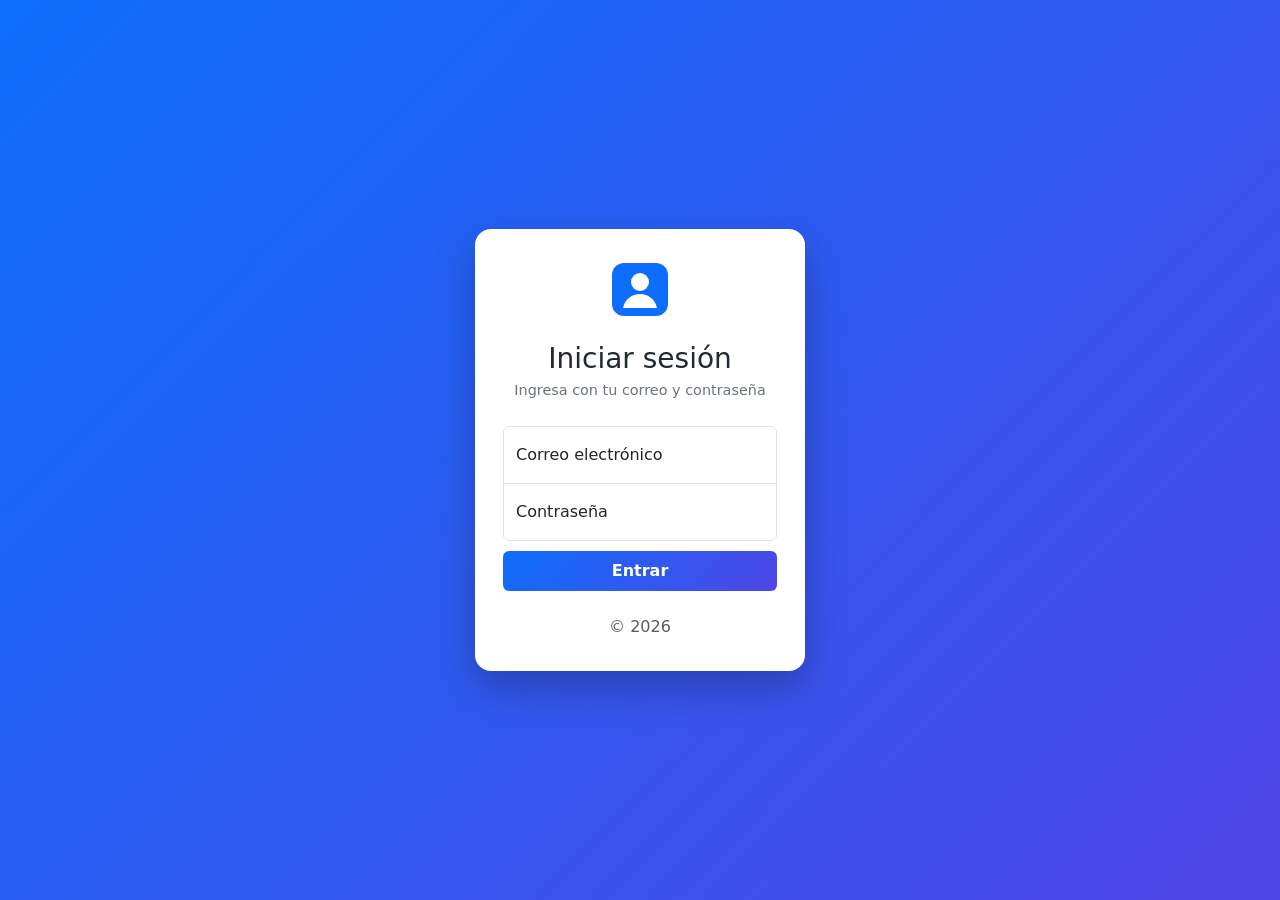
<file: index.html>
<!DOCTYPE html>
<html lang="es">
<head>
  <meta charset="UTF-8">
  <meta name="viewport" content="width=device-width, initial-scale=1">
  <title>Sistema</title>
  <link href="https://cdn.jsdelivr.net/npm/bootstrap@5.3.3/dist/css/bootstrap.min.css" rel="stylesheet">
  <link href="css/login.css" rel="stylesheet">
</head>
<body>
  <!-- ===== Navbar (Integrante A) ===== -->
  <nav class="navbar navbar-expand bg-dark border-bottom border-body" data-bs-theme="dark">
    <div class="container-fluid">
      <a class="navbar-brand d-flex align-items-center gap-2" href="index.html">
        <img src="img/logo.svg" alt="Logo" width="30" height="24">
        Sistema Escolar
      </a>

      <!-- Usuario que inició sesión, con su menú desplegable -->
      <ul class="navbar-nav ms-auto">
        <li class="nav-item dropdown">
          <a class="nav-link dropdown-toggle" href="#" id="nombreUsuario" role="button" data-bs-toggle="dropdown" aria-expanded="false">
            Usuario
          </a>
          <ul class="dropdown-menu dropdown-menu-end" aria-labelledby="nombreUsuario">
            <li><a class="dropdown-item" href="#" id="btnSalir">Salir del sistema</a></li>
          </ul>
        </li>
      </ul>
    </div>
  </nav>

  <!-- ===== Sidebar (Integrante B) ===== -->
     <!-- Barra con el botón hamburguesa que abre y cierra el sidebar -->
  <div class="bg-body-tertiary border-bottom px-3 py-2">
    <button id="botonHamburguesa" class="btn btn-outline-secondary btn-sm" type="button" aria-label="Abrir o cerrar el menú">
      <img src="img/icono-menu.svg" alt="" width="20" height="20">
    </button>
    <span class="ms-2 text-body-secondary small">Menú</span>
  </div>

  <!-- Sidebar: panel lateral que se desliza desde la izquierda (Offcanvas de Bootstrap) -->
  <aside class="offcanvas offcanvas-start" tabindex="-1" id="sidebar" aria-labelledby="sidebarTitulo">
    <!-- Encabezado del panel, con el botón X para cerrarlo -->
    <div class="offcanvas-header border-bottom">
      <h5 class="offcanvas-title" id="sidebarTitulo">Menú del sistema</h5>
      <button type="button" class="btn-close" data-bs-dismiss="offcanvas" aria-label="Cerrar"></button>
    </div>

    <!-- Cuerpo del panel: la lista de opciones -->
    <div class="offcanvas-body p-0">
      <ul class="nav flex-column" id="menuSidebar">
        <li class="nav-item">
          <a class="nav-link sidebar-enlace" href="#" id="enlaceInicio">
            <img src="img/icono-inicio.svg" alt="" width="20" height="20"> Inicio
          </a>
        </li>
        
        <li class="nav-item">
          <!-- data-bs-toggle="collapse": Bootstrap abre y cierra el submenú solo -->
          <a class="nav-link sidebar-enlace" href="#submenuUsuarios" data-bs-toggle="collapse" role="button" aria-expanded="false" aria-controls="submenuUsuarios">
            <img src="img/icono-usuarios.svg" alt="" width="20" height="20"> Usuarios
          </a>
          <div class="collapse" id="submenuUsuarios">
            <ul class="nav flex-column sidebar-submenu">
              <li class="nav-item">
                <a class="nav-link sidebar-enlace" href="#" id="enlaceCaptura">Captura</a>
              </li>
            </ul>
          </div>
        </li>

        <li class="nav-item">
          <a class="nav-link sidebar-enlace" href="#" id="enlaceAlumnos">
            <img src="img/icono-alumnos.svg" alt="" width="20" height="20"> Alumnos
          </a>
        </li>
      </ul>
    </div>
  </aside>
  <!-- ===== Contenido principal ===== -->
  <main id="contenido">
    <!-- Sección Usuarios > Captura (Integrante A) -->
    <section id="seccionCaptura" class="container py-4 d-none">
      <h2>Captura de usuarios</h2>

      <!-- novalidate: la validación la hacemos con JavaScript -->
      <form id="formCaptura" class="col-md-6" novalidate>
        <div class="mb-3">
          <label for="capUsuario" class="form-label">Nombre de usuario</label>
          <input type="text" class="form-control" id="capUsuario">
          <div class="text-danger small" id="errorCapUsuario"></div>
        </div>

        <div class="mb-3">
          <label for="capCorreo" class="form-label">Correo electrónico</label>
          <input type="email" class="form-control" id="capCorreo">
          <div class="text-danger small" id="errorCapCorreo"></div>
        </div>

        <div class="mb-3">
          <label for="capPassword" class="form-label">Contraseña</label>
          <input type="password" class="form-control" id="capPassword">
          <div class="form-text">Mínimo 8 caracteres, una mayúscula, una minúscula, un número y un carácter especial.</div>
          <div class="text-danger small" id="errorCapPassword"></div>
        </div>

        <button type="submit" class="btn btn-primary">Guardar usuario</button>
      </form>

      <div class="alert alert-success mt-3 d-none" id="mensajeCapturaExito" role="alert">
        Usuario capturado correctamente.
      </div>
    </section>
    
    
    <!-- Formulario de alumnos + modal de edad (Integrante B) -->
         <!-- Sección de bienvenida (Integrante B) -->
    <section id="seccionInicio" class="container py-4">
      <h2>Bienvenido al sistema</h2>
      <p class="text-body-secondary">Abre el menú con el botón de arriba para capturar usuarios o registrar alumnos.</p>
    </section>

    <!-- Sección Alumnos (Integrante B) -->
    <section id="seccionAlumnos" class="container py-4 d-none">
      <h2>Registro de alumnos</h2>

      <!-- novalidate: la validación la hacemos nosotros con JavaScript -->
      <form id="formAlumno" class="col-md-6" novalidate>
        <div class="mb-3">
          <label for="alumnoNombre" class="form-label">Nombre del alumno</label>
          <input type="text" class="form-control" id="alumnoNombre">
          <div class="text-danger small" id="errorAlumnoNombre"></div>
        </div>

        <div class="mb-3">
          <label for="alumnoNumeroControl" class="form-label">Número de control (6 dígitos)</label>
          <input type="text" class="form-control" id="alumnoNumeroControl" inputmode="numeric">
          <div class="text-danger small" id="errorAlumnoNumeroControl"></div>
        </div>

        <div class="mb-3">
          <label for="alumnoFechaNacimiento" class="form-label">Fecha de nacimiento</label>
          <input type="date" class="form-control" id="alumnoFechaNacimiento">
          <div class="text-danger small" id="errorAlumnoFecha"></div>
        </div>

        <button type="submit" class="btn btn-primary">Registrar alumno</button>
      </form>

      <div class="alert alert-success mt-3 d-none" id="mensajeAlumnoExito" role="alert">
        Alumno registrado correctamente.
      </div>
    </section>
              <!-- Modal de edad (Integrante B) -->
    <div class="modal fade" id="modalEdad" tabindex="-1" aria-labelledby="modalEdadTitulo" aria-hidden="true">
      <div class="modal-dialog modal-dialog-centered">
        <div class="modal-content">
          <div class="modal-header">
            <h5 class="modal-title" id="modalEdadTitulo">Resultado de edad</h5>
            <button type="button" class="btn-close" data-bs-dismiss="modal" aria-label="Cerrar"></button>
          </div>
          <!-- Este texto se escribe desde JavaScript -->
          <div class="modal-body" id="modalEdadTexto"></div>
          <div class="modal-footer">
            <button type="button" class="btn btn-secondary" data-bs-dismiss="modal">Cerrar</button>
          </div>
        </div>
      </div>
    </div>
  </main>

  <script src="https://cdn.jsdelivr.net/npm/bootstrap@5.3.3/dist/js/bootstrap.bundle.min.js"></script>
  <script src="js/utileria.js"></script>
  <script src="js/sistema.js"></script>
  <script src="js/index.js"></script>
</body>
</html>
</file>
<file: css/login.css>
html,
body {
  height: 100%;
}

.form-signin {
  max-width: 330px;
  padding: 1rem;
}

.form-signin .form-floating:focus-within {
  z-index: 2;
}

.form-signin input[type="email"] {
  margin-bottom: -1px;
  border-bottom-right-radius: 0;
  border-bottom-left-radius: 0;
}

.form-signin input[type="password"] {
  margin-bottom: 10px;
  border-top-left-radius: 0;
  border-top-right-radius: 0;
}
/* ===== Estilos del sidebar (Integrante B) ===== */

/* Cada opción del menú: ícono y texto alineados en una fila */
.sidebar-enlace {
  display: flex;
  align-items: center;
  gap: 0.6rem;
  color: #212529;
  padding: 0.75rem 1.25rem;
}

.sidebar-enlace:hover {
  background-color: #e9ecef;
}

/* Opciones del submenú: un poco más a la derecha y de menor tamaño */
.sidebar-submenu .sidebar-enlace {
  padding-left: 3rem;
  font-size: 0.95rem;
}

/* ===== Estilos propios del login (Integrante A) ===== */

/* Fondo con degradado azul para la pantalla de acceso */
.pagina-login {
  background: linear-gradient(135deg, #0d6efd 0%, #4f46e5 100%);
}

/* Tarjeta blanca centrada donde va el formulario */
.tarjeta-login {
  background-color: #ffffff;
  border-radius: 1rem;
  box-shadow: 0 1rem 2.5rem rgba(0, 0, 0, 0.25);
  padding: 2rem 1.75rem;
  text-align: center;
}

.tarjeta-login h1 {
  font-weight: 600;
  color: #1f2937;
  margin-bottom: 0.25rem !important;
}

.subtitulo-login {
  color: #6b7280;
  font-size: 0.9rem;
}

/* Campos con borde azul al escribir en ellos */
.tarjeta-login .form-control:focus {
  border-color: #4f46e5;
  box-shadow: 0 0 0 0.2rem rgba(79, 70, 229, 0.25);
}

/* Botón de entrar con el mismo degradado del fondo */
.tarjeta-login .btn-primary {
  background: linear-gradient(135deg, #0d6efd 0%, #4f46e5 100%);
  border: none;
  font-weight: 600;
  transition: transform 0.15s ease, box-shadow 0.15s ease;
}

.tarjeta-login .btn-primary:hover {
  transform: translateY(-2px);
  box-shadow: 0 0.5rem 1rem rgba(79, 70, 229, 0.4);
}

/* Aviso de error un poco más pequeño */
.tarjeta-login .alert {
  font-size: 0.85rem;
  text-align: left;
}

/* Texto del pie de la tarjeta */
.tarjeta-login .text-body-secondary {
  margin-top: 1.5rem !important;
  margin-bottom: 0 !important;
}
</file>
